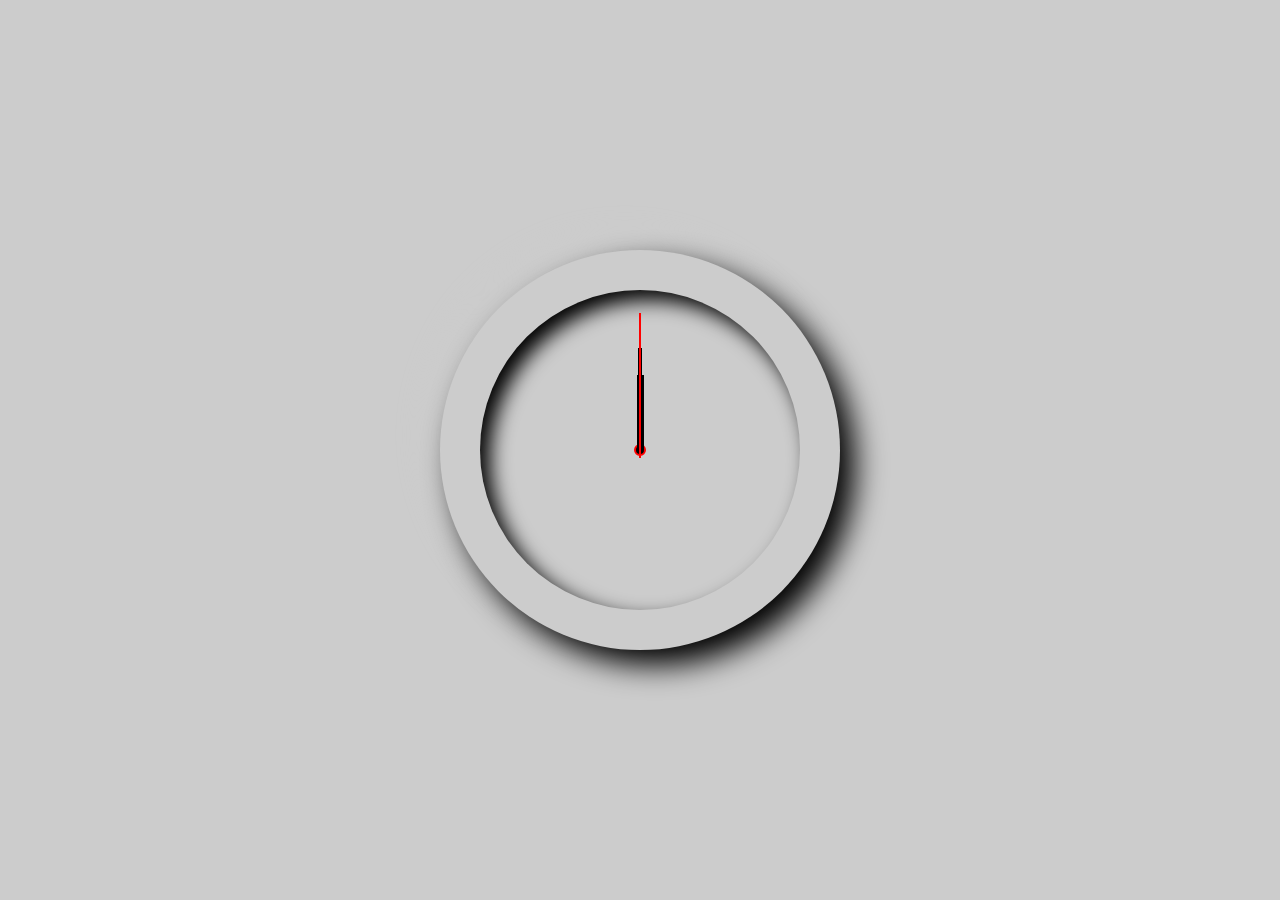
<file: index.html>
<!DOCTYPE html>
<html>
<head>
	
	<title>Clock</title>
	<link rel="stylesheet"  type ="text/css" href = "./style.css" />
</head>
<body>
    <div class="container">

    	<div class="clock">
    		<div class = "hr" id ="hr"> </div>
    		<div class = "min" id="min"> </div>
    		<div class = "sec" id = "sec"> </div>
    	</div>
    </div>	
    <script src = "./script.js"  defer></script>



</body>
</html>
</file>
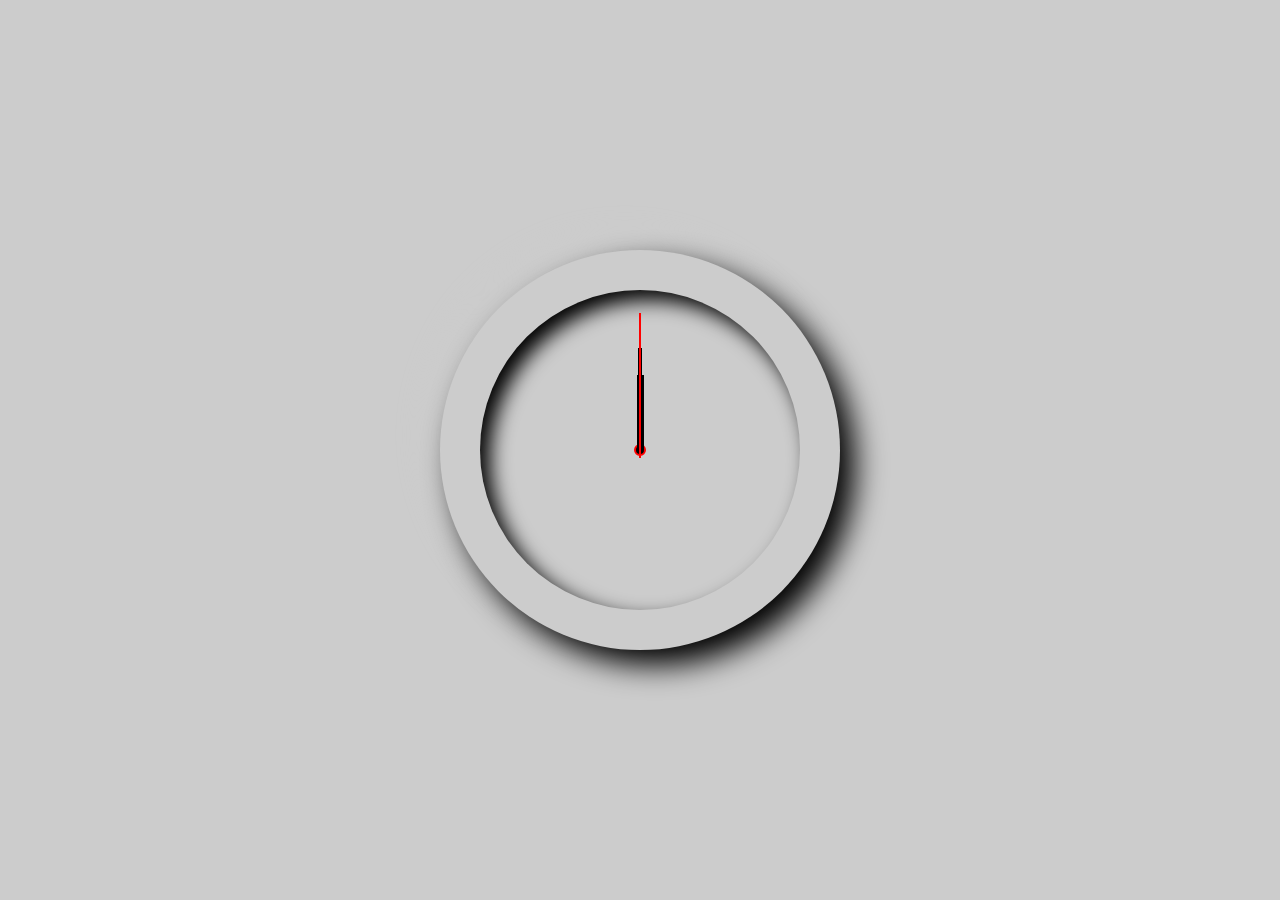
<file: clock.html>
<!DOCTYPE html>
<html>
<head>
	
	<title>Clock</title>
	<link rel="stylesheet"  type ="text/css" href = "./clock.css" >
</head>
<body>
    <div class="container">

    	<div class="clock">
    		<div class = "hr" id ="hr"> </div>
    		<div class = "min" id="min"> </div>
    		<div class = "sec" id = "sec"> </div>
    	</div>
    </div>	
    <script src = "./functioning.js"></script>



</body>
</html>
</file>
<file: style.css>
*
{
	margin:  0 ;
	padding : 0 ;
	box-sizing : border-box;
}
body{
	background-color: #cccccc;


}
.container{
	width : 400px;
	height: 400px;
	border : 0px solid black;
	position : absolute;
	transform : translate(-50% , -50%);
	left:  50%;
	top : 50%;
	border-radius : 50%;
	box-shadow: 15px 15px 30px black,
	            -15px -15px 30px #cccccc;

}
.clock{
	width : 320px;
	height: 320px;
	
	position : absolute;
	transform : translate(-50% , -50%);
	left:  50%;
	top : 50%;
	background-image : url("https://www.freeiconspng.com/uploads/roman-numeral-clock-face-png-4.png");
	background-size: cover;
	border-radius: 50%;
	box-shadow: inset 10px 10px 20px black;
	           
	display: flex;
	justify-content: center;  
	align-items : center;         
}
.hr{
	width : 150px;
	height : 150px;
	border-radius: 100px;

}
.min{
	width : 205px;
	height : 205px;
	
}
.sec{
	width : 275px;
	height : 275px;
	
}

.hr , .min , .sec {
	
	position:  absolute;
	display:  flex;
	justify-content: center;

}
.clock::before{
	content : ' ';
	height: 8px;
	width : 8px;
	background-color: black;
	border-radius : 50%;
	border : 2px solid red;
}
.hr::before{
	position : absolute;
	content: ' ';
	width:  7px;
	height: 75px;
	background-color: black;
	z-index: 10;
}
.min::before{
	position : absolute;
	content: ' ';
	width:  4px;
	height: 100px;
	background-color: black;
	z-index: 11;
}
.sec::before{
	position : absolute;
	content: ' ';
	width:  2px;
	height: 145px;
	background-color: red;
	z-index: 12;
}
</file>
<file: clock.css>
*
{
	margin:  0 ;
	padding : 0 ;
	box-sizing : border-box;
}
body{
	background-color: #cccccc;


}
.container{
	width : 400px;
	height: 400px;
	border : 0px solid black;
	position : absolute;
	transform : translate(-50% , -50%);
	left:  50%;
	top : 50%;
	border-radius : 50%;
	box-shadow: 15px 15px 30px black,
	            -15px -15px 30px #cccccc;

}
.clock{
	width : 320px;
	height: 320px;
	
	position : absolute;
	transform : translate(-50% , -50%);
	left:  50%;
	top : 50%;
	background-image : url("https://www.freeiconspng.com/uploads/roman-numeral-clock-face-png-4.png");
	background-size: cover;
	border-radius: 50%;
	box-shadow: inset 10px 10px 20px black;
	           
	display: flex;
	justify-content: center;  
	align-items : center;         
}
.hr{
	width : 150px;
	height : 150px;
	border-radius: 100px;

}
.min{
	width : 205px;
	height : 205px;
	
}
.sec{
	width : 275px;
	height : 275px;
	
}

.hr , .min , .sec {
	
	position:  absolute;
	display:  flex;
	justify-content: center;

}
.clock::before{
	content : ' ';
	height: 8px;
	width : 8px;
	background-color: black;
	border-radius : 50%;
	border : 2px solid red;
}
.hr::before{
	position : absolute;
	content: ' ';
	width:  7px;
	height: 75px;
	background-color: black;
	z-index: 10;
}
.min::before{
	position : absolute;
	content: ' ';
	width:  4px;
	height: 100px;
	background-color: black;
	z-index: 11;
}
.sec::before{
	position : absolute;
	content: ' ';
	width:  2px;
	height: 145px;
	background-color: red;
	z-index: 12;
}
</file>
